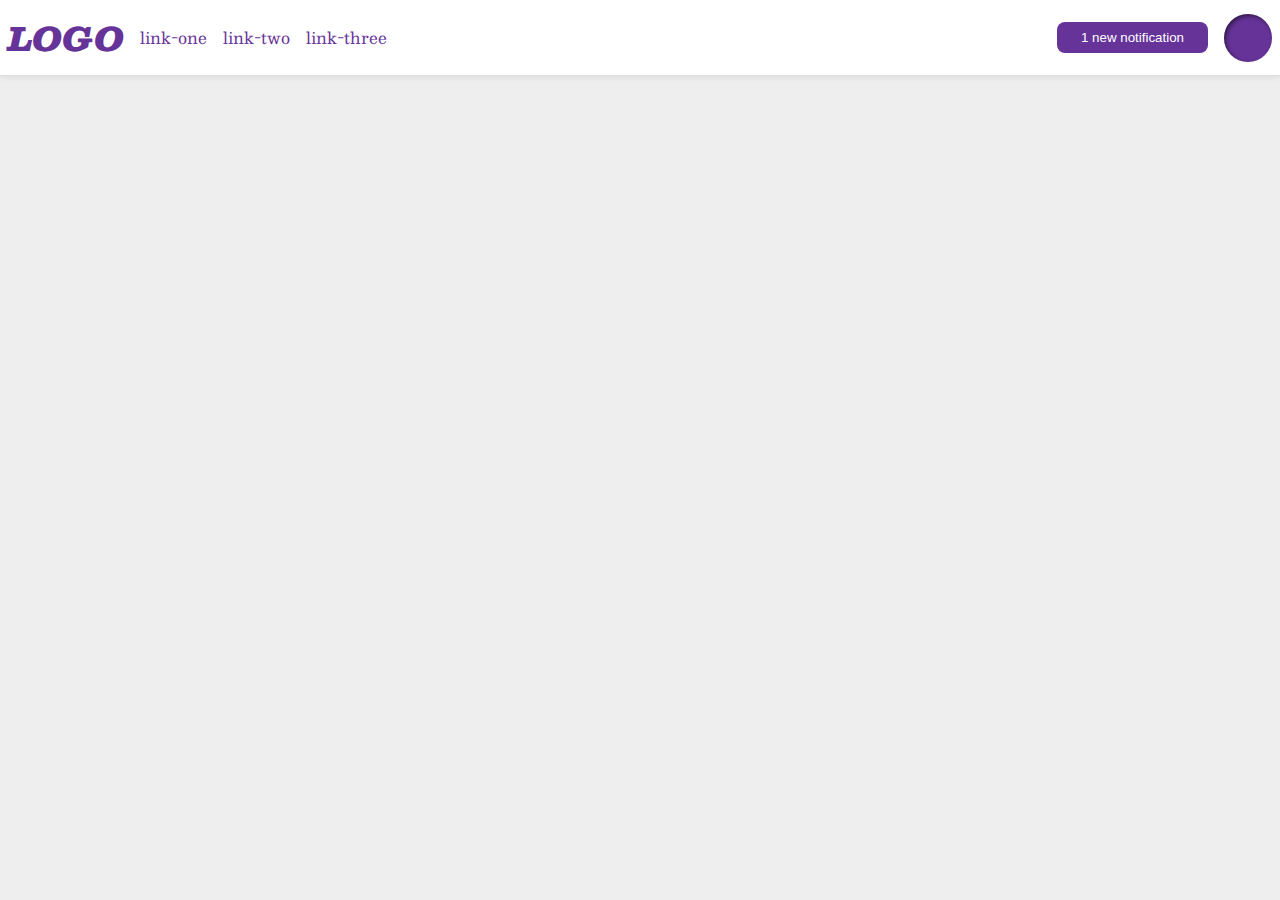
<file: flex/03-flex-header-2/index.html>
<!DOCTYPE html>
<html lang="en">
  <head>
    <meta charset="UTF-8">
    <meta http-equiv="X-UA-Compatible" content="IE=edge">
    <meta name="viewport" content="width=device-width, initial-scale=1.0">
    <title>Flex Header 2</title>
    <link rel="stylesheet" href="style.css">
  </head>
  <body>
  <div class="header">
    <div class="left">
      <div class="logo">
        LOGO
      </div>
      <ul class="links">
        <li><a href="google.com">link-one</a></li>
        <li><a href="google.com">link-two</a></li>
        <li><a href="google.com">link-three</a></li>
      </ul>
    </div>
    <div class="right">
      <button class="notifications">
        1 new notification
      </button>
      <div class="profile-image"></div>
    </div>
  </div>
</body>
</html>
</file>
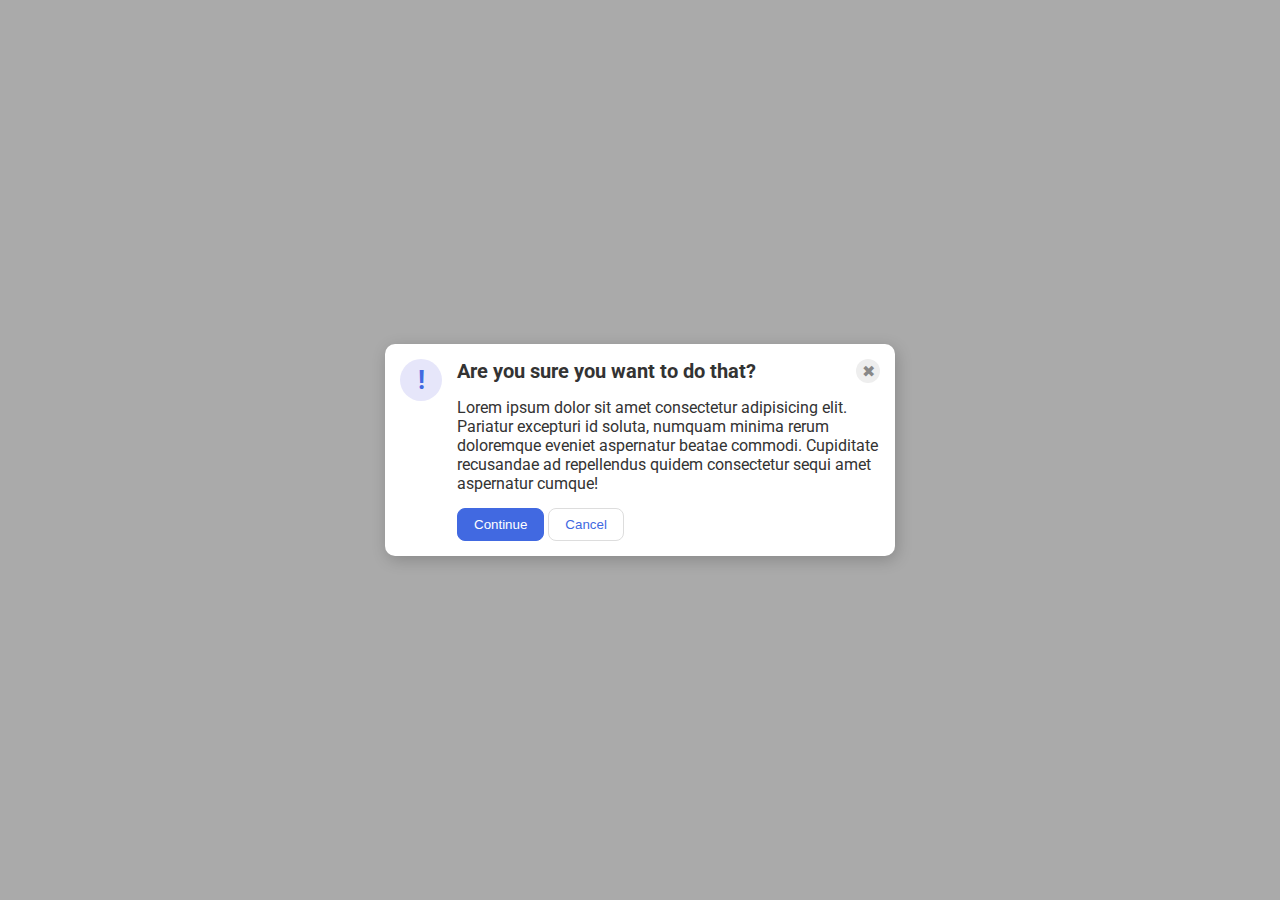
<file: flex/05-flex-modal/index.html>
<!DOCTYPE html>
<html lang="en">
  <head>
    <meta charset="UTF-8">
    <meta http-equiv="X-UA-Compatible" content="IE=edge">
    <meta name="viewport" content="width=device-width, initial-scale=1.0">
    <link rel="stylesheet" href="style.css">
    <title>Modal</title>
  </head>
  <body>
    <div class="modal">
      <div class="icon">!</div>
      <div class="item">
        <div class="header">Are you sure you want to do that?
          <div class="close-button">✖</div>
        </div>
        <div class="text">Lorem ipsum dolor sit amet consectetur adipisicing elit. Pariatur excepturi id soluta, numquam minima rerum doloremque eveniet aspernatur beatae commodi. Cupiditate recusandae ad repellendus quidem consectetur sequi amet aspernatur cumque!</div>
        <button class="continue">Continue</button>
        <button class="cancel">Cancel</button>
      </div>
    </div>
  </body>
</html>
</file>
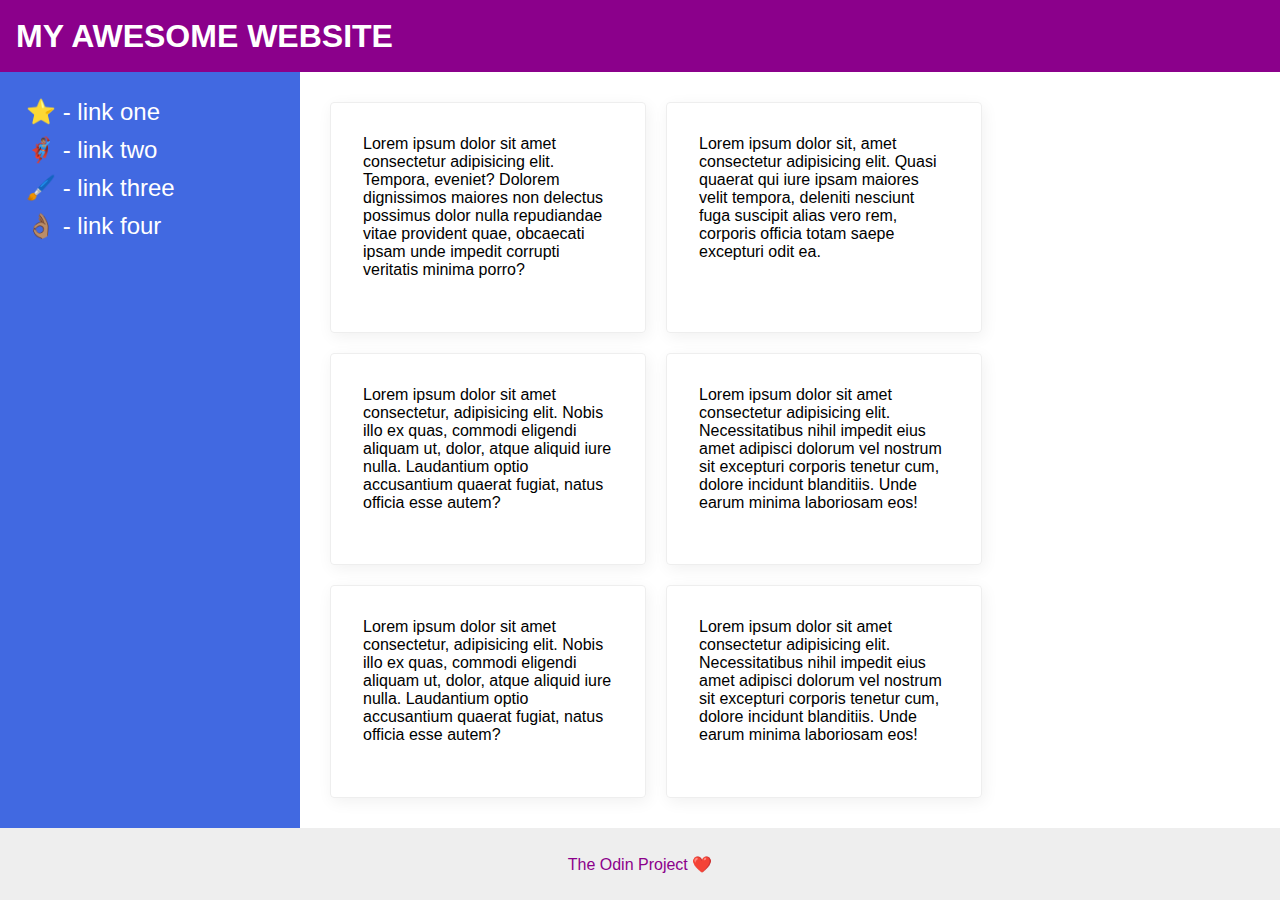
<file: flex/07-flex-layout-2/index.html>
<!DOCTYPE html>
<html lang="en">
  <head>
    <meta charset="UTF-8">
    <meta http-equiv="X-UA-Compatible" content="IE=edge">
    <meta name="viewport" content="width=device-width, initial-scale=1.0">
    <title>The Holy Grail</title>
    <link rel="stylesheet" href="style.css">
  </head>
  <body>
    <div class="header">
      MY AWESOME WEBSITE
    </div>
    <div class="main-container">
      <div class="sidebar">
        <ul>
          <li><a href="#">⭐ - link one</a></li>
          <li><a href="#">🦸🏽‍♂️ - link two</a></li>
          <li><a href="#">🖌️ - link three</a></li>
          <li><a href="#">👌🏽 - link four</a></li>
        </ul>
      </div>
      <div class="cards-container">
        <div class="card">Lorem ipsum dolor sit amet consectetur adipisicing elit. Tempora, eveniet? Dolorem dignissimos maiores non delectus possimus dolor nulla repudiandae vitae provident quae, obcaecati ipsam unde impedit corrupti veritatis minima porro?</div>
        <div class="card">Lorem ipsum dolor sit, amet consectetur adipisicing elit. Quasi quaerat qui iure ipsam maiores velit tempora, deleniti nesciunt fuga suscipit alias vero rem, corporis officia totam saepe excepturi odit ea.</div>
        <div class="card">Lorem ipsum dolor sit amet consectetur, adipisicing elit. Nobis illo ex quas, commodi eligendi aliquam ut, dolor, atque aliquid iure nulla. Laudantium optio accusantium quaerat fugiat, natus officia esse autem?</div>
        <div class="card">Lorem ipsum dolor sit amet consectetur adipisicing elit. Necessitatibus nihil impedit eius amet adipisci dolorum vel nostrum sit excepturi corporis tenetur cum, dolore incidunt blanditiis. Unde earum minima laboriosam eos!</div>
        <div class="card">Lorem ipsum dolor sit amet consectetur, adipisicing elit. Nobis illo ex quas, commodi eligendi aliquam ut, dolor, atque aliquid iure nulla. Laudantium optio accusantium quaerat fugiat, natus officia esse autem?</div>
        <div class="card">Lorem ipsum dolor sit amet consectetur adipisicing elit. Necessitatibus nihil impedit eius amet adipisci dolorum vel nostrum sit excepturi corporis tenetur cum, dolore incidunt blanditiis. Unde earum minima laboriosam eos!</div>
      </div>
    </div>
    <div class="footer">
      The Odin Project ❤️
    </div>
  </body>
</html>
</file>
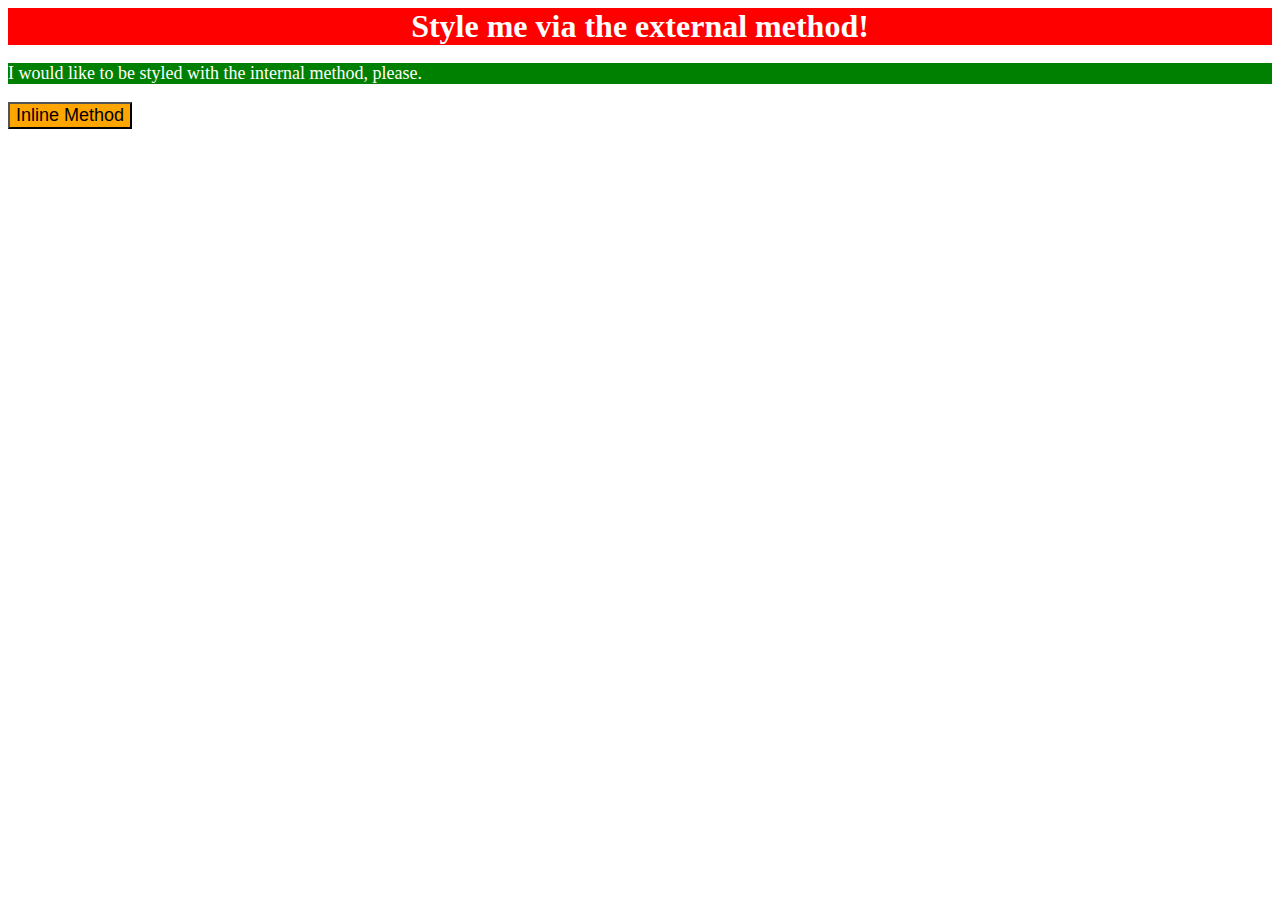
<file: foundations/01-css-methods/index.html>
<!DOCTYPE html>
<html lang="en">
  <head>
    <meta charset="UTF-8">
    <meta http-equiv="X-UA-Compatible" content="IE=edge">
    <meta name="viewport" content="width=device-width, initial-scale=1.0">
    <link href="styles.css" rel="stylesheet" />
    <title>Methods for Adding CSS</title>
    
    <style>
      p {
        background-color: green;
        color: white;
        font-size: 18px;
       }
    </style>
  </head>
  <body>
    <div>Style me via the external method!</div>
    <p>I would like to be styled with the internal method, please.</p>
    <button style="background-color: orange; font-size: 18px;">Inline Method</button>
  </body>
</html>
</file>
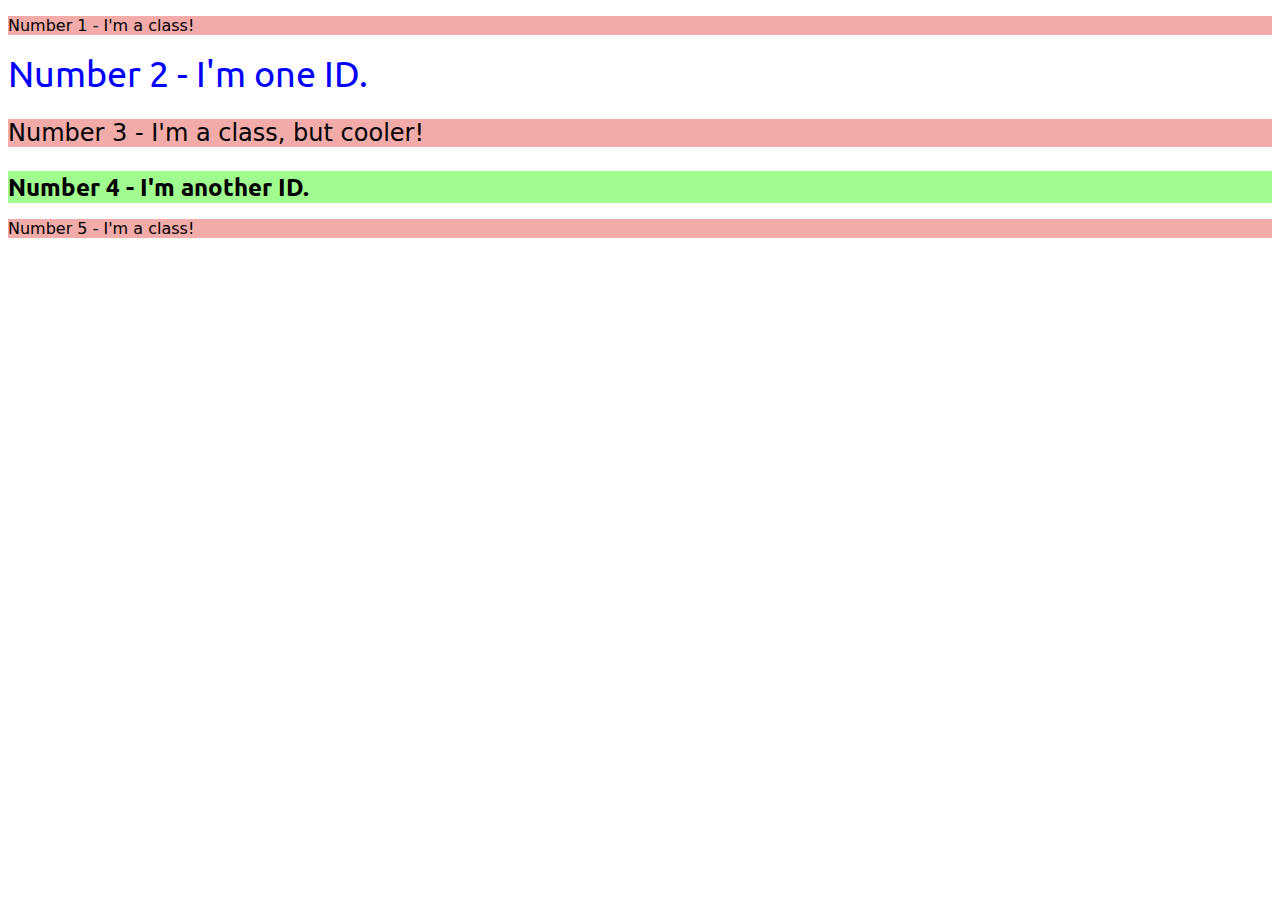
<file: foundations/02-class-id-selectors/index.html>
<!DOCTYPE html>
<html lang="en">
  <head>
    <meta charset="UTF-8">
    <meta http-equiv="X-UA-Compatible" content="IE=edge">
    <meta name="viewport" content="width=device-width, initial-scale=1.0">
    <title>Class and ID Selectors</title>
    <link rel="stylesheet" href="style.css">
    <link href="https://fonts.googleapis.com/css2?family=Alkatra:wght@700&family=Ubuntu:wght@400;500;700&display=swap"
    rel="stylesheet">
  </head>
  <body>
    <p class="odd">Number 1 - I'm a class!</p>
    <div id="two">Number 2 - I'm one ID.</div>
    <p class="odd medium-font">Number 3 - I'm a class, but cooler!</p>
    <div id="four" class="medium-font">Number 4 - I'm another ID.</div>
    <p class="odd">Number 5 - I'm a class!</p>
    </body>
</html>
</file>
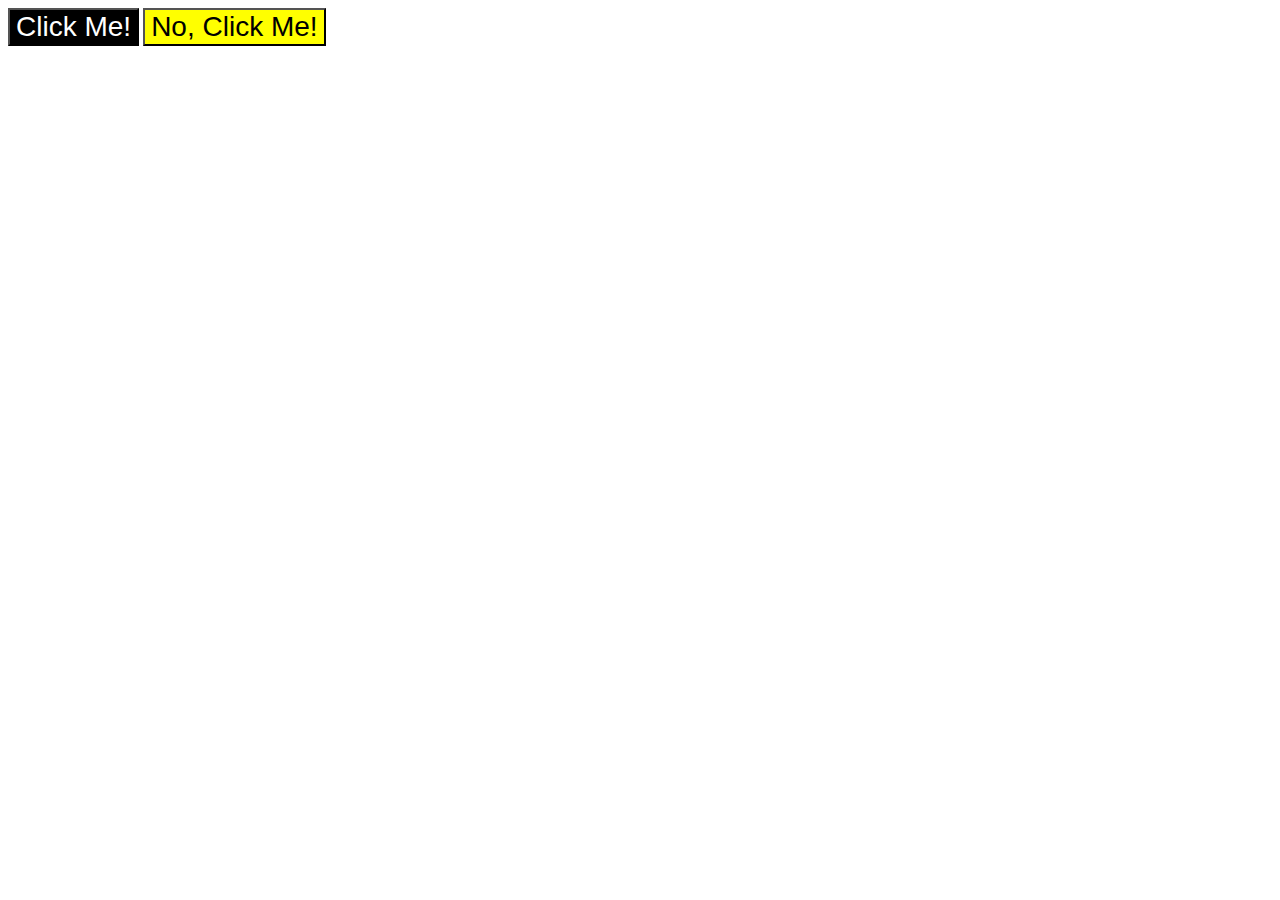
<file: foundations/03-grouping-selectors/index.html>
<!DOCTYPE html>
<html lang="en">
  <head>
    <meta charset="UTF-8">
    <meta http-equiv="X-UA-Compatible" content="IE=edge">
    <meta name="viewport" content="width=device-width, initial-scale=1.0">
    <title>Grouping Selectors</title>
    <link rel="stylesheet" href="style.css">
  </head>
  <body>
    <button class="one">Click Me!</button>
    <button class="two">No, Click Me!</button>
  </body>
</html>
</file>
<file: flex/03-flex-header-2/style.css>
/* this is some magical font-importing.  
you'll learn about it later. */
@import url('https://fonts.googleapis.com/css2?family=Besley:ital,wght@0,400;1,900&display=swap');

body {
  margin: 0;
  background: #eee;
  font-family: Besley, serif;
}

.header {
  background: white;
  border-bottom: 1px solid #ddd;
  box-shadow: 0 0 8px rgba(0, 0, 0, .1);
  display: flex;
  justify-content: space-between;
  padding: 8px;
}

.profile-image {
  background: rebeccapurple;
  box-shadow: inset 2px 2px 4px rgba(0, 0, 0, .5);
  border-radius: 50%;
  width: 48px;
  height: 48px;
}

.logo {
  color: rebeccapurple;
  font-size: 32px;
  font-weight: 900;
  font-style: italic;
}

button {
  border: none;
  border-radius: 8px;
  background: rebeccapurple;
  color: white;
  padding: 8px 24px;
}

a {
  /* this removes the line under our links */
  text-decoration: none;
  color: rebeccapurple;
}

ul {
  list-style-type: none;
  display: flex;
  padding: 0;
  gap: 16px;
}

.left,
.right {
  display: flex;
  align-items: center;
  gap: 16px;
}
</file>
<file: flex/05-flex-modal/style.css>
@import url('https://fonts.googleapis.com/css2?family=Roboto:wght@400;700&display=swap');

html, body {
  height: 100%;
}

body {
  font-family: Roboto, sans-serif;
  margin: 0;
  background: #aaa;
  color: #333;
  /* I'll give you this one for free lol */
  display: flex;
  align-items: center;
  justify-content: center;
}

.modal {
  background: white;
  width: 480px;
  border-radius: 10px;
  box-shadow: 2px 4px 16px rgba(0, 0, 0, .2);
  display: flex;
  padding: 15px;
  gap: 15px;
}

.icon {
  color: royalblue;
  font-size: 26px;
  font-weight: 700;
  background: lavender;
  width: 42px;
  height: 42px;
  border-radius: 50%;
  display: flex;
  align-items: center;
  justify-content: center;
  flex-shrink: 0;
}

.close-button {
  background: #eee;
  border-radius: 50%;
  color: #888;
  font-weight: 400;
  font-size: 16px;
  height: 24px;
  width: 24px;
  display: flex;
  align-items: center;
  justify-content: center;
}

button {
  padding: 8px 16px;
  border-radius: 8px;
}

button.continue {
  background: royalblue;
  border: 1px solid royalblue;
  color: white;
}

button.cancel {
  background: white;
  border: 1px solid #ddd;
  color: royalblue;
}

.header {
  display: flex;
  justify-content: space-between;
  font-size: 20px;
  font-weight: bold;
}

.text {
  margin: 15px auto;
}
</file>
<file: flex/07-flex-layout-2/style.css>
body {
  font-family: -apple-system, BlinkMacSystemFont, 'Segoe UI', Roboto, Oxygen, Ubuntu, Cantarell, 'Open Sans', 'Helvetica Neue', sans-serif;
  margin: 0;
  min-height: 100vh;
  display: flex;
  flex-direction: column;
  justify-content: space-between;
}

.header {
  height: 72px;
  background: darkmagenta;
  color: white;
  font-size: 32px;
  font-weight: 900;
  display: flex;
  align-items: center;
  padding-left: 16px;
}

.main-container {
  display: flex;
  flex-grow: 1;
}

ul {
  list-style: none;
  margin: 0;
  padding: 0;
}

li {
  margin: 10px;
  font-size: 24px;
}

a {
  text-decoration: none;
  color: white;
}

.footer {
  height: 72px;
  background: #eee;
  color: darkmagenta;
  display: flex;
  justify-content: center;
  align-items: center;
}

.sidebar {
  width: 300px;
  background: royalblue;
  box-sizing: border-box;
  flex-shrink: 0;
  padding: 16px;
}

.cards-container {
  display: flex;
  flex-wrap: wrap;
  padding: 20px;
}

.card {
  border: 1px solid #eee;
  box-shadow: 2px 4px 16px rgba(0, 0, 0, .06);
  border-radius: 4px;
  flex-basis: 250px;
  margin: 10px;
  padding: 32px;
}
</file>
<file: foundations/01-css-methods/styles.css>
div {
    background-color: red;
    color: white;
    font-size: 32px;
    text-align: center;
    font-weight: bold;
}
</file>
<file: foundations/02-class-id-selectors/style.css>
.odd {
    background-color: rgb(242, 171, 169);
    font-family: Verdana, "DejaVu Sans", sans-serif;
}

#two,
#four {
    font-family: 'Ubuntu', sans-serif;
}

#two {
    color: #0000ff;
    font-size: 36px;
}

#four {
    background-color: rgb(161, 252, 143);
    font-weight: bold;
}

.medium-font {
    font-size: 24px;
}
</file>
<file: foundations/03-grouping-selectors/style.css>
.one {
    background-color: #000000;
    color: #ffffff;
}

.two {
    background-color: #ffff00;
}

.one,
.two {
    font-size: 28px;
    font-family: Helvetica, 'Times New Roman', sans-serif;
}
</file>
